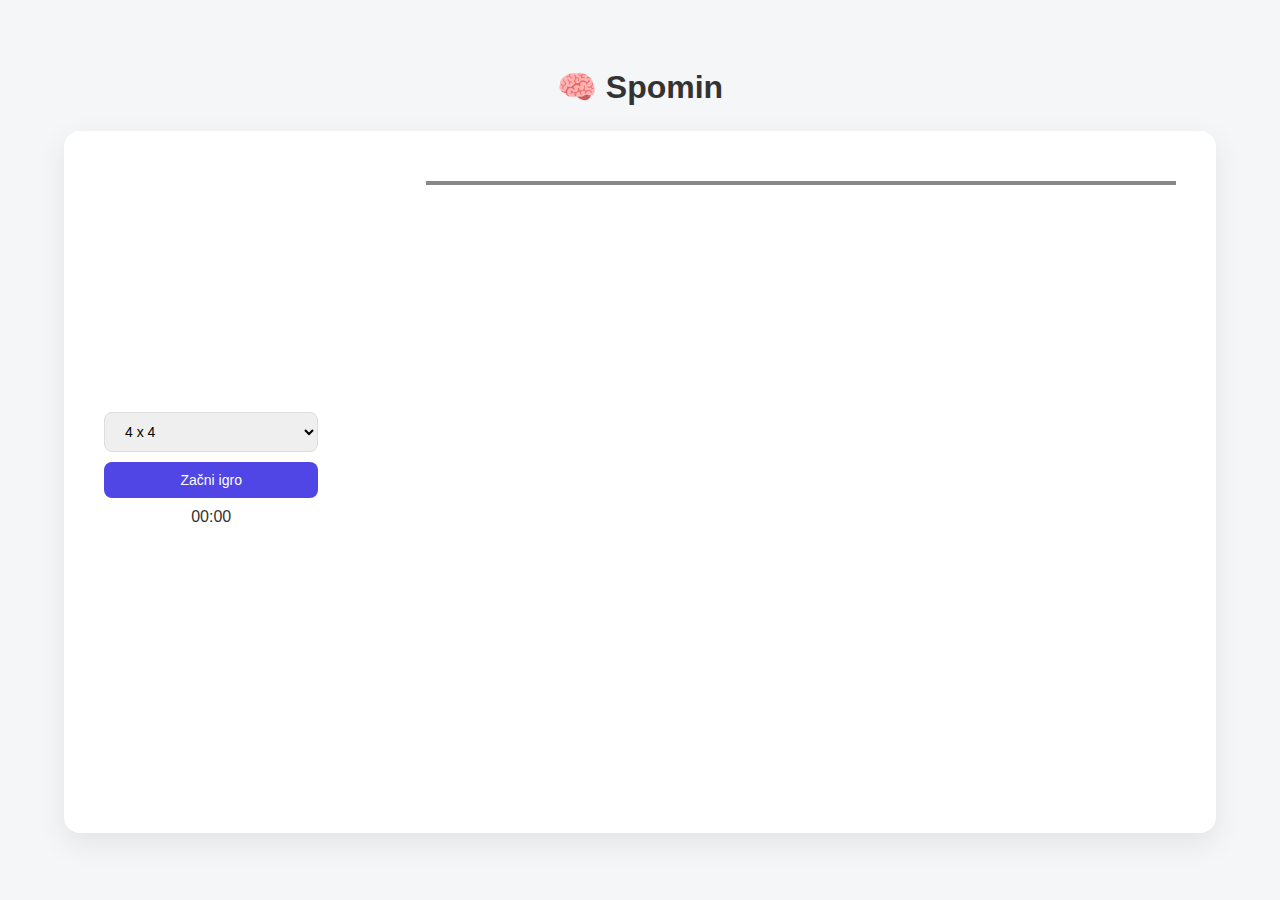
<file: html.html>
<!DOCTYPE html>
<html lang="sl">
<head>
    <meta charset="UTF-8">
    <meta name="viewport" content="width=device-width, initial-scale=1.0">
    <title>Igra Spomin</title>
    <link rel="stylesheet" href="css.css">
    

</head>
<body>
    <h1>🧠 Spomin</h1>
    <div class="vse">
        
        <div class="set">
            <select id="size">
                <option value="2">2 x 2</option>
                <option value="4" selected>4 x 4</option>
                <option value="6">6 x 6</option>
                <option value="8">8 x 8</option>
            </select>
            <button id="start" onclick="NaloziIgro()">Začni igro</button>
            <p id="timer">00:00</p>
        </div>

        <div  class="desno">
            <div id="igra"class="igra"></div>
        </div>
    </div>
    <script src="js.js"></script>
</body>

</html>
</file>
<file: css.css>
/* Reset */
* {
    margin: 0;
    padding: 0;
    box-sizing: border-box;
}

body {
    font-family: 'Segoe UI', sans-serif;
    background: #f4f6f8;
    display: flex;
    flex-direction: column;
    justify-content: center;
    align-items: center;
    height: 100vh;
    color: #333;
}

.vse {
    text-align: center;
    background: #ffffff;
    display: flex;
    gap: 10%;
    padding: 40px;
    border-radius: 16px;
    box-shadow: 0 10px 30px rgba(0,0,0,0.08);
    width: 90%;
    max-width: 1200px;
    height: 78%;
}

.desno{
    width: 70%;
}

h1 {
    margin-bottom: 25px;
    font-weight: 600;
}

.set {
    margin-bottom: 25px;
    display: flex;
    flex-direction: column;
    justify-content: center;
    gap: 10px;
    flex-wrap: wrap;
    width: 20%;
}

#igra {
    display: grid;
    border: 2px solid #888;
    background: #636363;
  }

select, button {
    padding: 10px 16px;
    border-radius: 8px;
    border: 1px solid #ddd;
    font-size: 14px;
}

button {
    background: #4f46e5;
    color: white;
    border: none;
    cursor: pointer;
    transition: 0.2s ease;
}

button:hover {
    background: #4338ca;
}

.igra {
    display: grid;
    gap: 10px;
    margin-top: 10px;
}

.card {
    background: #ffffff;
    border-radius: 12px;
    aspect-ratio: 1 / 1;
    display: flex;
    align-items: center;
    justify-content: center;
    font-size: 24px;
    font-weight: bold;
    cursor: pointer;
    transition: 0.2s ease;
}

.card:hover {
    background: #8e9eb4;
}

.card.flipped {
    background: #4f46e5;
    color: white;
}
</file>
